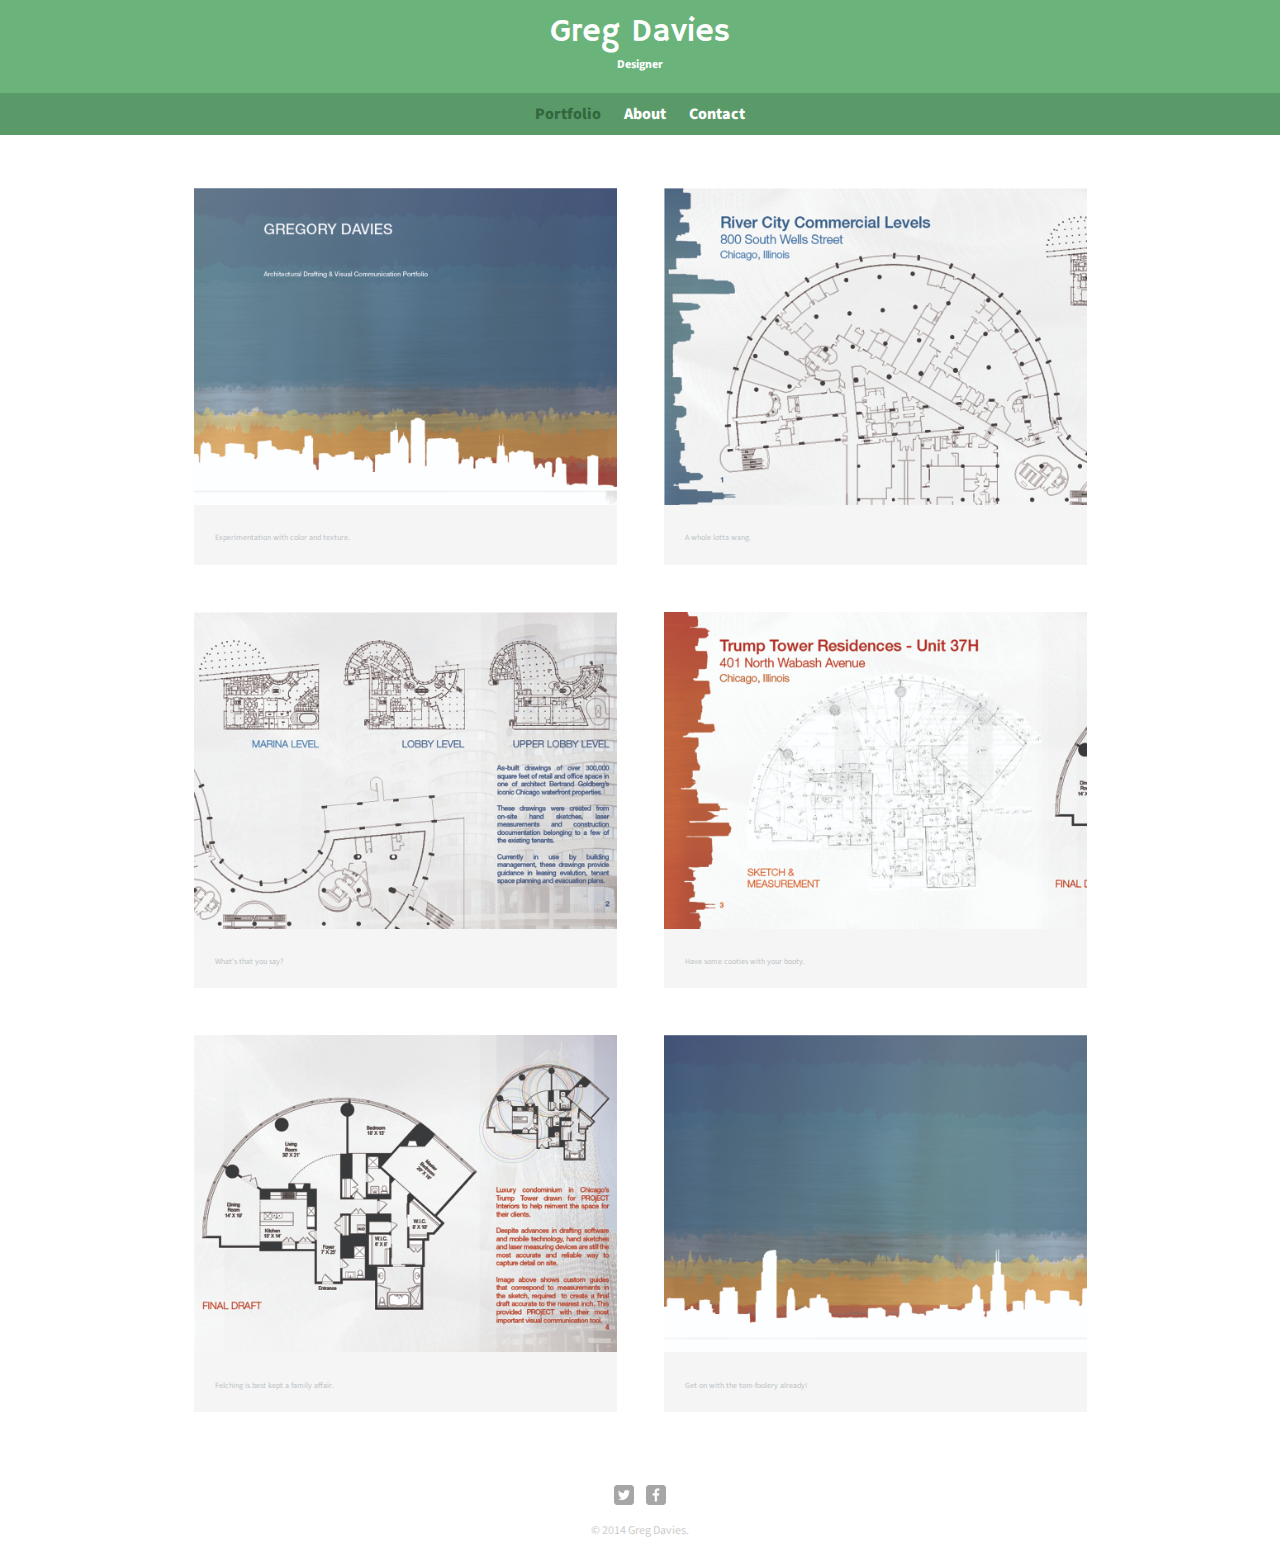
<file: index.html>
<!DOCTYPE html>
<html>
	<head>
		<meta charset="utf-8">
		<title>Greg Davies | Designer</title>
		<link rel="stylesheet" href="css/normalize.css">
		<link href='http://fonts.googleapis.com/css?family=Source+Sans+Pro:400,400italic,700italic,700,300,300italic|Hammersmith+One' rel='stylesheet' type='text/css'>
		<link rel="stylesheet" href="css/main.css">
	</head>
	<body>
		<header>
			<a href="index.html" id="logo">
				<h1>Greg Davies</h1>
				<h2>Designer</h2>
			</a>
			<nav>
				<ul id="navigation">
					<li><a href="index.html" class="selected">Portfolio</a></li>
					<li><a href="about.html">About</a></li>
					<li><a href="contact.html">Contact</a></li>
				</ul>
			</nav>
		</header>
		<div id="wrapper">
			<section>
				<ul id="gallery">
					<li>
						<a href="img/numbers-01.jpg">
							<img src="img/numbers-01.jpg" alt="">
							<p>Experimentation with color and texture.</p>
						</a>
					</li>
					<li>
						<a href="img/numbers-02.jpg">
							<img src="img/numbers-02.jpg" alt="">
							<p>A whole lotta wang.</p>
						</a>
					</li>
					<li>
						<a href="img/numbers-06.jpg">
							<img src="img/numbers-06.jpg" alt="">
							<p>What's that you say?</p>
						</a>
					</li>
					<li>
						<a href="img/numbers-09.jpg">
							<img src="img/numbers-09.jpg" alt="">
							<p>Have some cooties with your booty.</p>
						</a>
					</li>
					<li>
						<a href="img/numbers-12.jpg">
							<img src="img/numbers-12.jpg" alt="">
							<p>Felching is best kept a family affair.</p>
						</a>
					</li>
					<li>
						<a href="img/numbers-13.jpg">
							<img src="img/numbers-13.jpg" alt="">
							<p>Get on with the tom-foolery already!</p>
						</a>
					</li>
				</ul>
			</section>
			<footer>
				<a href="http://www.twitter.com/gregeddied"><img src="img/twitter-wrap.png" alt="Twitter Logo" class="social-icon"></a>
				<a href="http://www.facebook.com/gregoryeddavies"><img src="img/facebook-wrap.png" alt="Facebook Logo" class="social-icon"></a>
				<p>&copy; 2014 Greg Davies.</p>
			</footer>
		</div>
	</body>
</html>
</file>
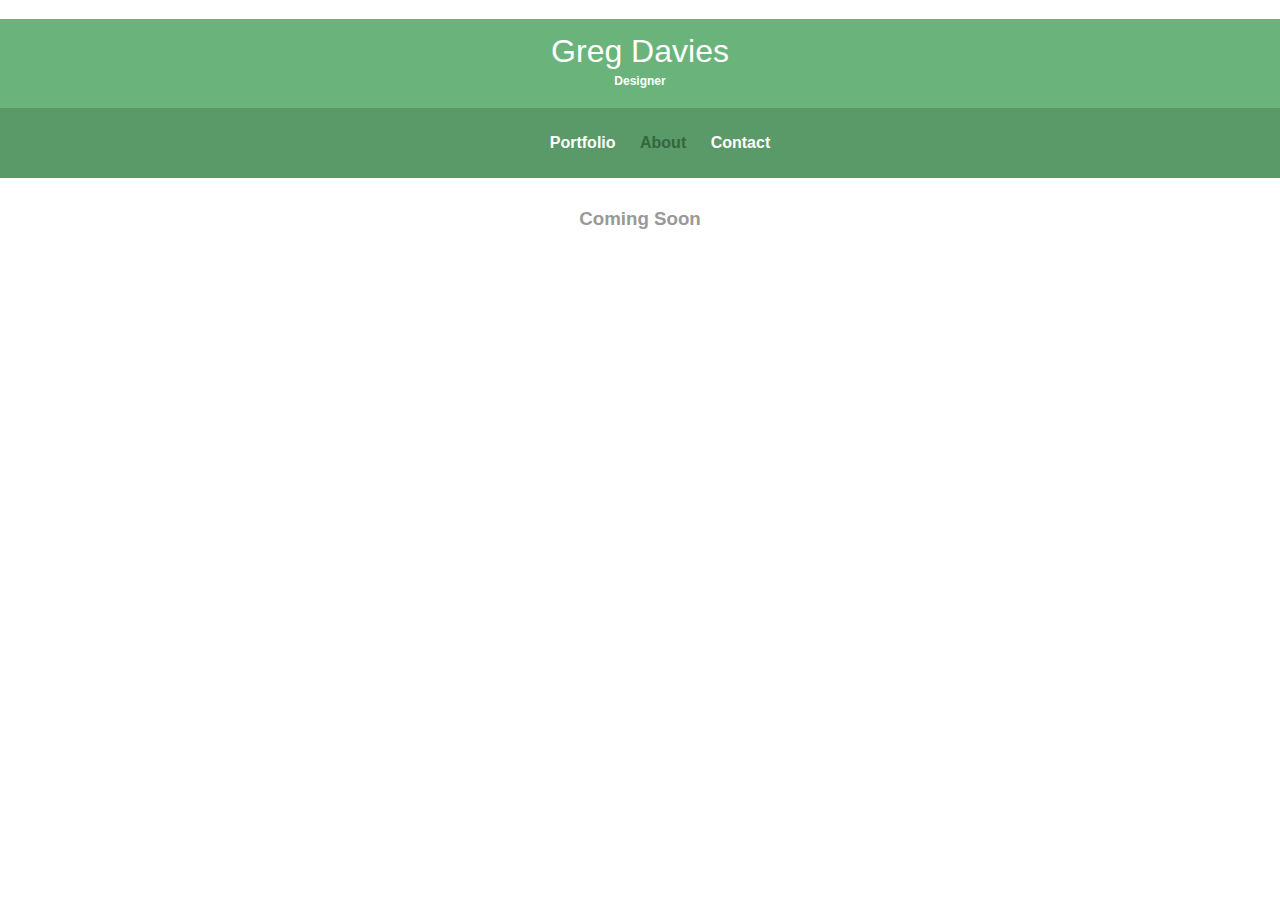
<file: about.html>
<!DOCTYPE html>
<html>
	<head>
		<meta charset="utf-8">
		<title>Greg Davies | Designer | About</title>
		<link rel="stylesheet" href="css/normalize.css">
		<link rel="stylesheet" href="css/main.css">
	</head>
	<body>
		<header>
			<a href="index.html" id="logo">
				<h1>Greg Davies</h1>
				<h2>Designer</h2>
			</a>
			<nav>
				<ul>
					<li><a href="index.html">Portfolio</a></li>
					<li><a href="about.html" class="selected">About</a></li>
					<li><a href="contact.html">Contact</a></li>
				</ul>
			</nav>
		</header>
		<h3>Coming Soon</h3>
	</body>
	</html>
</file>
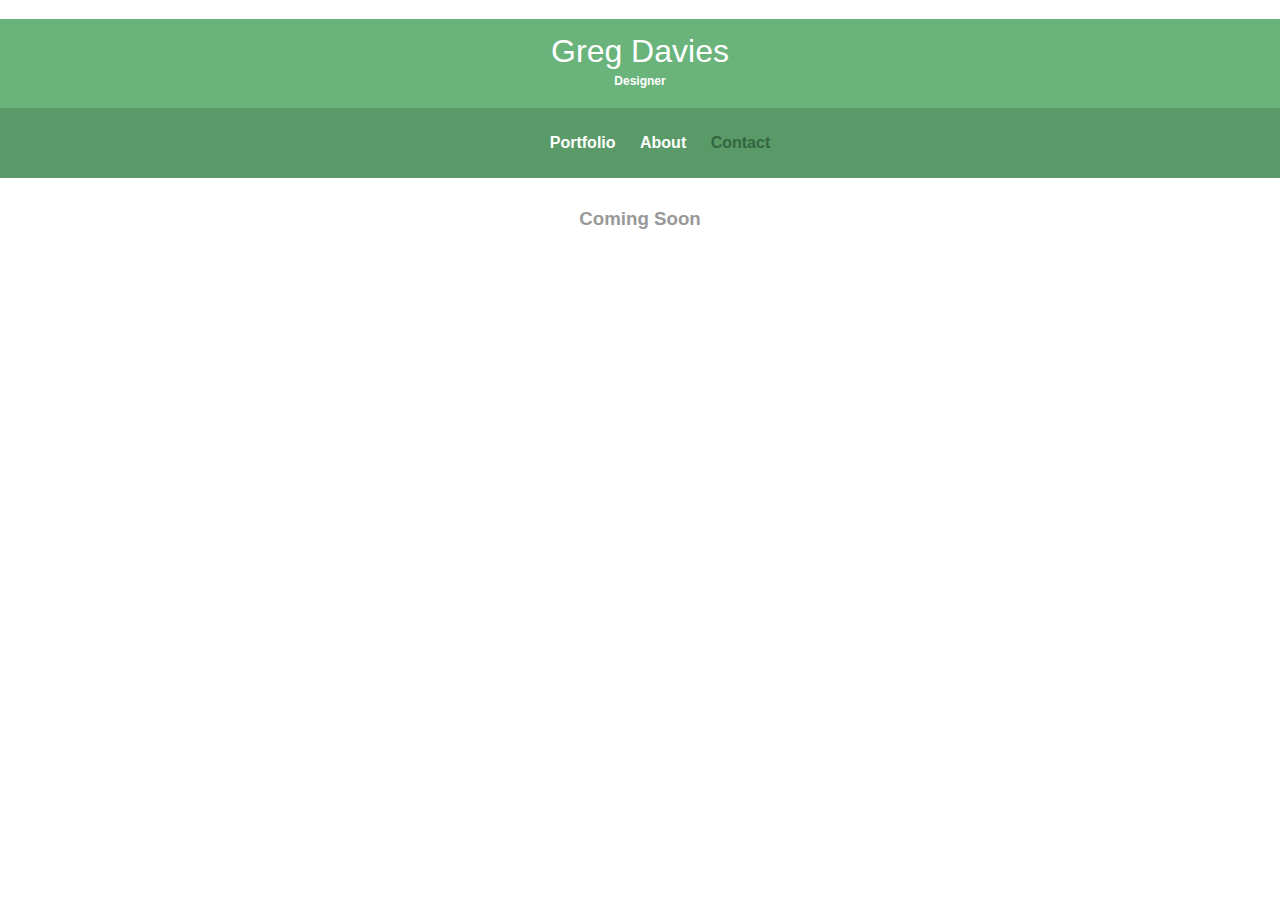
<file: contact.html>
<!DOCTYPE html>
<html>
	<head>
		<meta charset="utf-8">
		<title>Greg Davies | Designer | Contact</title>
		<link rel="stylesheet" href="css/normalize.css">
		<link rel="stylesheet" href="css/main.css">
	</head>
	<body>
		<header>
			<a href="index.html" id="logo">
				<h1>Greg Davies</h1>
				<h2>Designer</h2>
			</a>
			<nav>
				<ul>
					<li><a href="index.html">Portfolio</a></li>
					<li><a href="about.html">About</a></li>
					<li><a href="contact.html" class="selected">Contact</a></li>
				</ul>
			</nav>
		</header>
		<h3>Coming Soon</h3>
	</body>
</html>
</file>
<file: css/main.css>
/**************************
GENERAL
 ***************************/

body {
	font-family: 'Source Sans Pro', sans-serif;
}

#wrapper {
	max-width: 940px;
	margin: 0 auto;
	padding: 0 5%;
}

img {
	max-width: 100%;
}

 /**************************
HEADING
 ***************************/

header {
	float: left;
	margin: 0 0 30px 0;
	padding: 5px 0 0 0;
	width: 100%;
}

#logo {
	text-align: center;
	margin: 0;
}

h1 {
	font-family: 'Hammersmith One', sans-serif;
	margin: 15px 0;
	font-size: 2em;
	font-weight: normal;
	line-height: 0.8em;
}

h2 {
	font-size: .75em;
	margin: -5px 0 0;
}

/* placeholder text*/
h3 {
	text-align: center;
}

 /**************************
NAVIGATION
 ***************************/

nav {
	text-align: center;
	padding: 10px 0;
	margin: 20px 0 0;
}

#navigation {
    list-style-type: none;
    margin: 0 10px;
    padding: 0;
}

nav li {
	display: inline-block;
}

nav a {
	font-weight: 800;
	padding: 15px 10px;
}

/**************************
FOOTER
 ***************************/

footer {
	font-size: 0.75em;
	text-align: center;
	clear: both;
	padding-top: 50px;
	color: #ccc;
}

.social-icon {
	width: 20px;
	height: 20px;
	margin: 0 5px;
}

 /**************************
PAGE: PORTFOLIO
 ***************************/

#gallery {
	margin: 0;
	padding: 0;
	list-style: none;
}

#gallery li {
	float: left;
	width: 45%;
	margin: 2.5%;
	background-color: #f5f5f5;
	color: #bdc3c7;
}

#gallery li a p {
	margin: 0;
	padding: 5%;
	font-size: 0.5em;
	color: #bdc3c7;
}


 /**************************
COLORS
 ***************************/

/* site body */
body {
	background: #fff;
	color: #999;
}

/* green header */
header {
	background: #6ab47b;
	border-color: #599a68;
}

/* navigation */
nav {
	background: #599a68;
}

/* logo text */
h1, h2 {
	color: #fff;
}

/* links */
a {
	text-decoration: none;
	color: #6ab47b;
}

/* nav visited */
nav a, nav a:visited {
	color: #fff;
}

/* nav selected */
nav a.selected, nav a:hover {
	color: #32673f;
}
</file>
